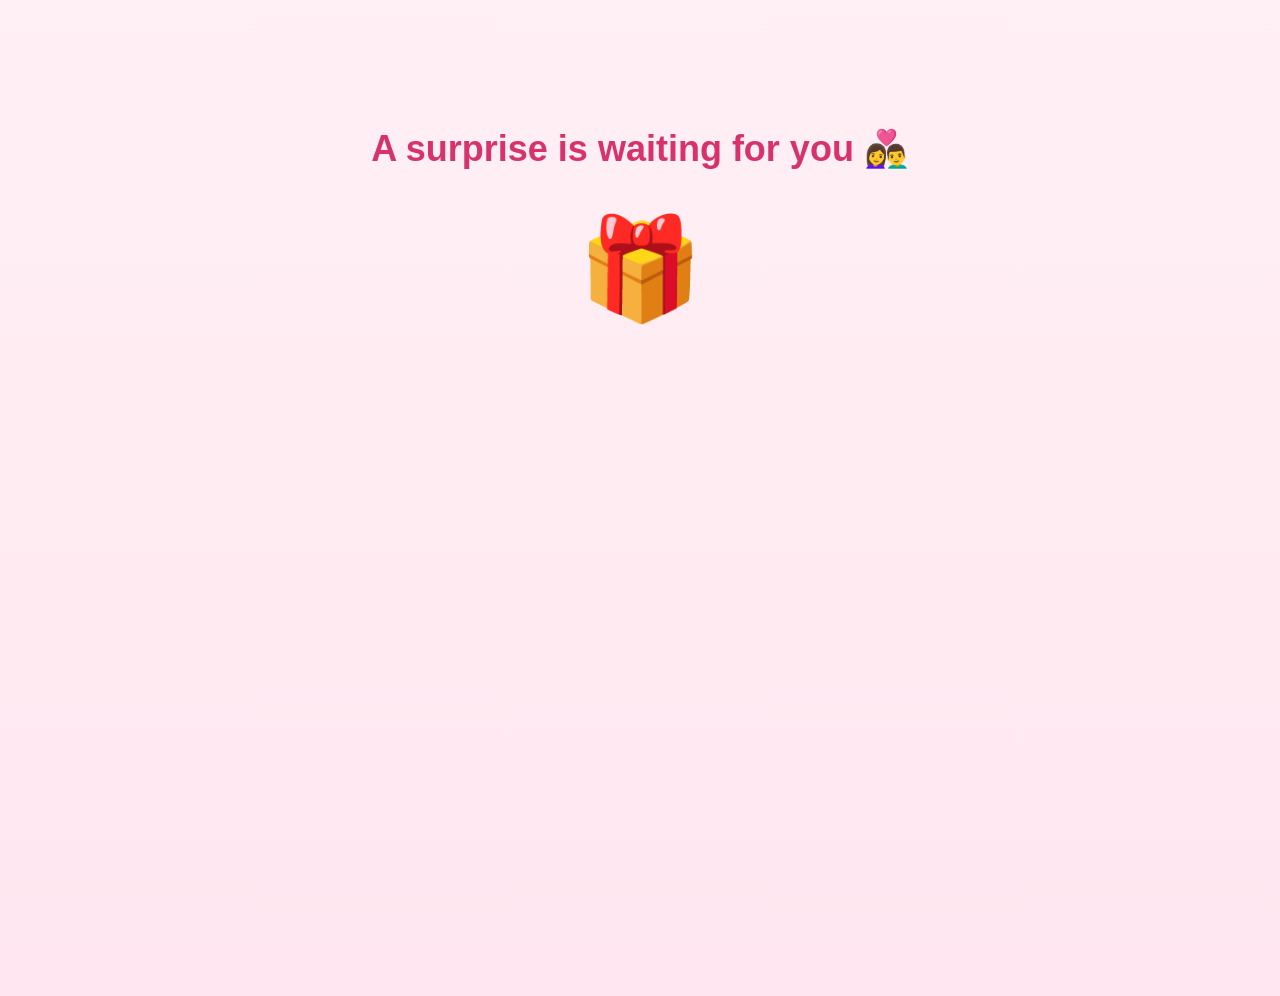
<file: index.html>
<!DOCTYPE html>
<html lang="en">
<head>
  <meta name="viewport" content="width=device-width, initial-scale=1.0">
  <meta charset="UTF-8">
  <title>A Surprise for You 🎁</title>
  <link rel="stylesheet" href="style.css">
</head>

<body>

  <h1 class="landing-message">A surprise is waiting for you 👩‍❤️‍👨</h1>

  <div class="gift-container" onclick="goToIndex()">
    <div class="gift-lid">🎁</div>
  </div>

  <script>
    function goToIndex() {
      window.location.href = "page1.html"; // Navigate to your Yes/No page
    }
  </script>

</body>
</html>
</file>
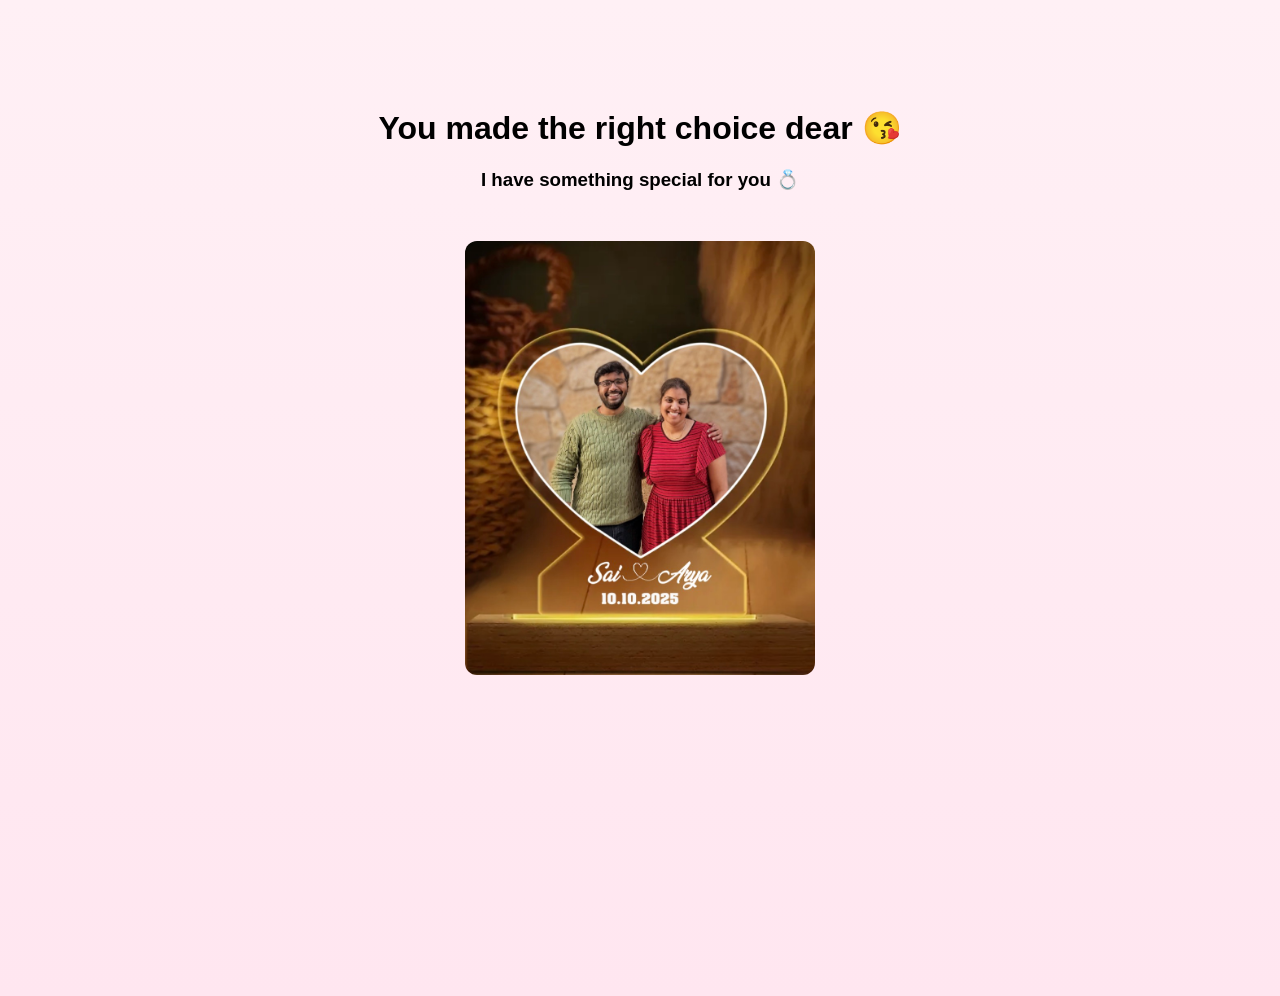
<file: page2.html>
<!DOCTYPE html>
<html lang="en">
<head>
  <meta name="viewport" content="width=device-width, initial-scale=1.0">
  <meta charset="UTF-8">
  <title>One More Thing ❤️</title>
  <link rel="stylesheet" href="style.css">
  <style>
        body {
            background-color: red; /* Or use a different value */
        }
    </style>
</head>
<body>

  <h1>You made the right choice dear 😘</h1>
  <h3>I have something special for you 💍</h3>

  <div class="photo-bounce-container">
    <img src="photo2.JPG" alt="Click me!" class="bouncing-photo" onclick="goToPage3()">
  </div>

  <script>
    function goToPage3() {
      window.location.href = "page3.html"; // new Page 3
    }
  </script>

</body>
</html>
</file>
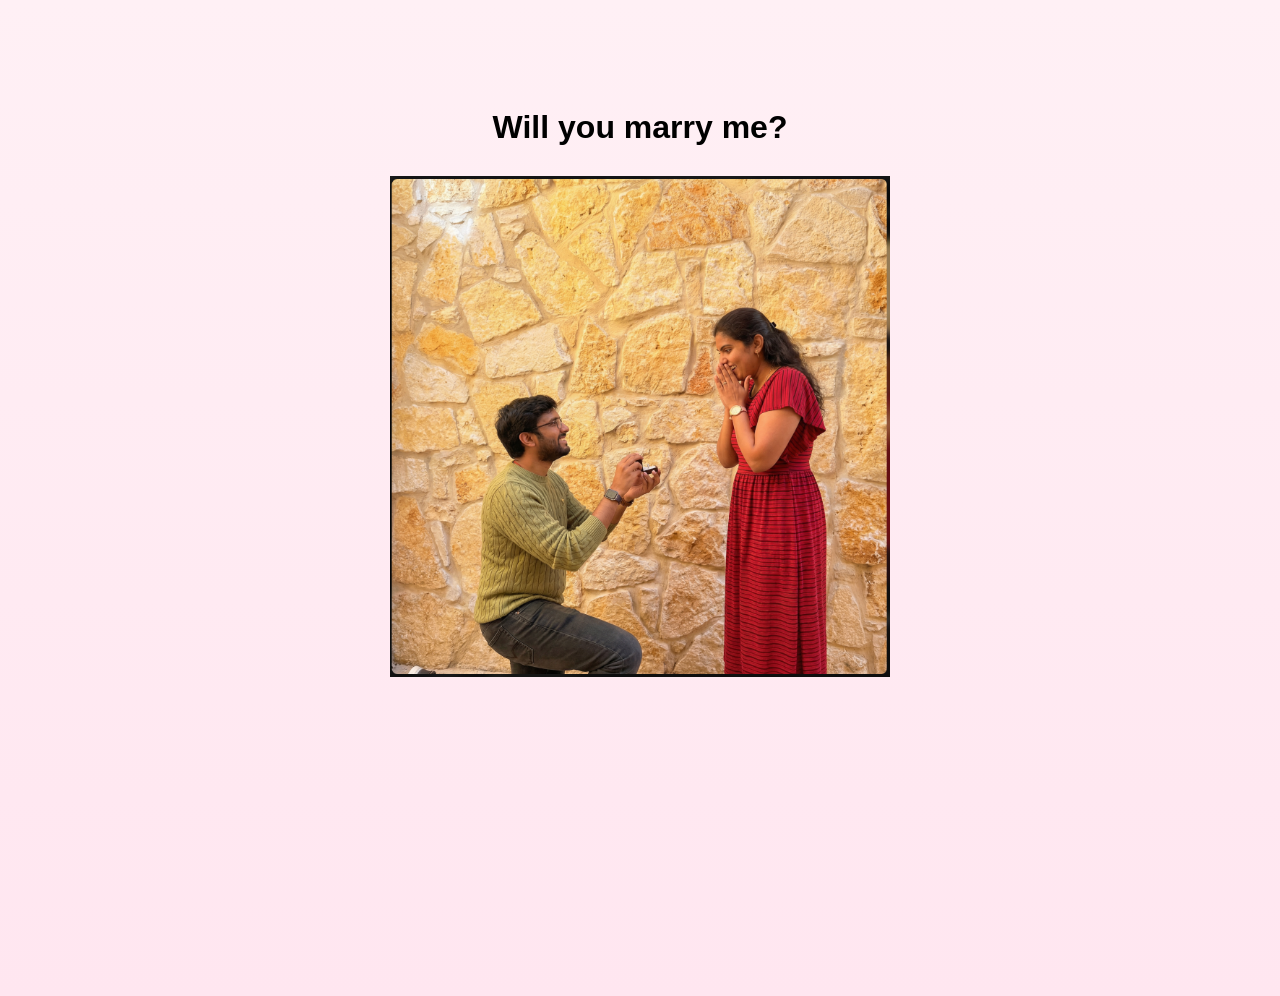
<file: page3.html>
<!DOCTYPE html>
<html lang="en">
<head>
    <meta name="viewport" content="width=device-width, initial-scale=1.0">
  <meta charset="UTF-8">
  <title>Will You Marry Me 💍</title>
  <link rel="stylesheet" href="style.css">
</head>
<body>

  <h1 id="main-text">Will you marry me?</h1>

  <div class="photo-container">
    <img src="photo.PNG" alt="Us" id="proposal-photo">
  </div>

  <div id="option-message"></div>

  <script>
    const optionMessage = document.getElementById("option-message");

    // After 5 seconds, show "You don't have any option"
    setTimeout(() => {
  optionMessage.textContent = "You don't have any option 😌";
  optionMessage.style.display = "block";

  setTimeout(() => {
    optionMessage.style.opacity = "1";
  }, 100);

  setTimeout(() => {
    optionMessage.style.opacity = "0";

    setTimeout(() => {
      window.location.href = "page4.html";
    }, 800);

  }, 3000);

}, 5000);
  </script>

</body>
</html>
</file>
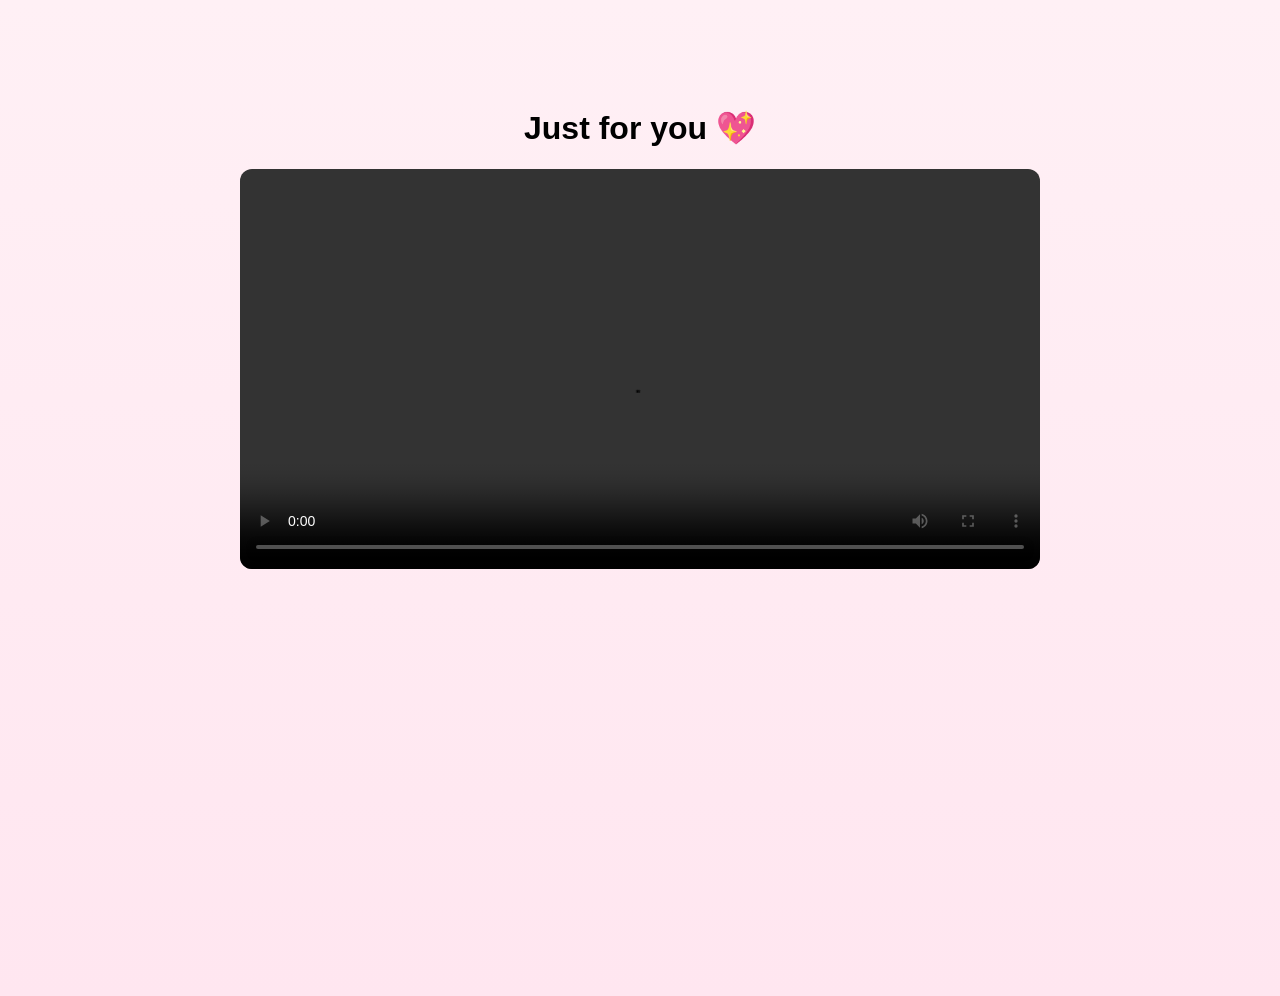
<file: page4.html>
<!DOCTYPE html>
<html lang="en">
<head>
  <meta name="viewport" content="width=device-width, initial-scale=1.0">
  <meta charset="UTF-8">
  <title>For You ❤️</title>
  <link rel="stylesheet" href="style.css">
</head>
<body>

  <h1>Just for you 💖</h1>

  <div class="video-container">
    <video id="surpriseVideo" controls autoplay playsinline>
      <source src="video.mp4" type="video/mp4">
      Your browser does not support the video tag.
    </video>
  </div>

  <script>
    // Navigate to page5.html when the video finishes
    const vid = document.getElementById('surpriseVideo');
    if (vid) {
      vid.addEventListener('ended', () => {
        // After 5 seconds, go to the video page (current page3)
      setTimeout(() => {
        window.location.href = 'page5.html'; // change to your video page
      }, 1000);
        
      });
    }
  </script>

</body>
</html>
</file>
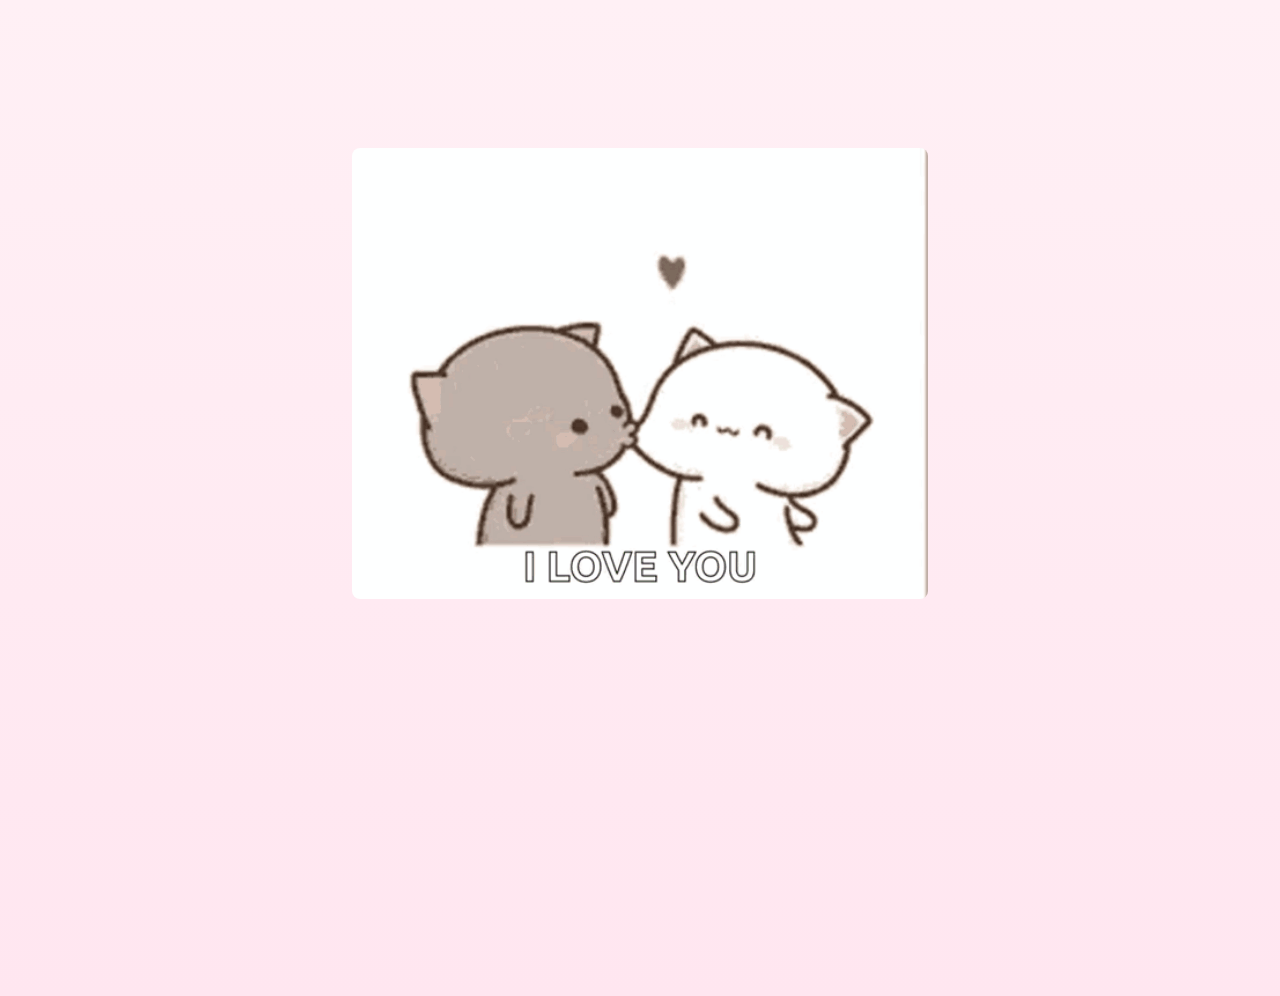
<file: page5.html>
<!DOCTYPE html>
<html lang="en">
<head>
    <meta name="viewport" content="width=device-width, initial-scale=1.0">
  <meta charset="UTF-8">
  <title>Love You ❤️</title>
  <link rel="stylesheet" href="style.css">
  <style>
    .gif-center {
      display: flex;
      flex-direction: column;
      align-items: center;
      justify-content: center;
      margin-top: 60px;
    }
    .gif-center img {
      max-width: 100%;
      height: auto;
      border-radius: 8px;
    }
  </style>
</head>
<body>

  <div class="gif-center">
    <img src="loveyou.gif" alt="Love you">
  </div>
</body>
</html>
</file>
<file: style.css>
body {
  font-family: -apple-system, BlinkMacSystemFont, sans-serif;
  text-align: center;
  background: linear-gradient(#fff0f5, #ffe6f0);
  padding-top: 80px;
  transition: background 0.5s ease;
  min-height: 100vh;
  overflow-x: hidden;   /* prevent sideways scroll */
}
button, img {
  touch-action: manipulation;
}
button {
  padding: 14px 26px;
  font-size: 18px;
  margin: 15px;
  cursor: pointer;
  border-radius: 10px;
  border: none;
  transition: transform 0.2s ease;
  position: relative;
  max-width: 90%;
}

#noBtn {
  background-color: #ffcccc;
}

#yesBtn {
  background-color: #90ee90;
}

#message {
  /* place message under the buttons (flow layout) */
  position: relative;
  margin: 12px auto 0;
  background: yellow;
  padding: 12px 18px;
  border-radius: 8px;
  font-size: 20px;
  font-weight: bold;
  color: red;
  display: none;
  opacity: 0;
  transition: opacity 0.25s ease, transform 0.25s ease;
  z-index: 999;
  transform: translateY(0);
  max-width: 20%;
}

/* Landing page message */
.landing-message {
  font-weight: bold;
  font-size: clamp(24px, 6vw, 36px);
  text-align: center;
  margin: 40px 20px;
  color: #d6336c;
}


/* Gift box container */
.gift-container {
  font-size: 100px; /* Big gift emoji */
  text-align: center;
  cursor: pointer;
  display: flex;
  justify-content: center;
  align-items: center;
}

/* Lid animation (slight rotation to mimic opening/closing) */
.gift-lid {
  display: inline-block;
  animation: openClose 1s infinite alternate ease-in-out;
  transform-origin: bottom center;
}

/* Keyframes for opening/closing */
@keyframes openClose {
  0% {
    transform: rotateX(0deg) scale(1);
  }
  50% {
    transform: rotateX(-15deg) scale(1.05);
  }
  100% {
    transform: rotateX(0deg) scale(1);
  }
}


.photo-container {
  margin-top: 30px;
}
#proposal-photo {
  width: 85%;
  max-width: 500px;
  height: auto;
}


#option-message {
  position: fixed;
  top: 50%;
  left: 50%;
  transform: translate(-50%, -50%);
  background: yellow;
  padding: 20px 30px;
  border-radius: 10px;
  font-size: 28px;
  font-weight: bold;
  color: red;
  display: none;
  opacity: 0;
  transition: opacity 0.5s ease;
  z-index: 999;
}


/* Photo container */
.photo-bounce-container {
  margin-top: 50px;
}

@keyframes heartbeat {
  0% { transform: scale(1); }
  20% { transform: scale(1.15); }
  40% { transform: scale(1); }
  60% { transform: scale(1.1); }
  80% { transform: scale(1); }
  100% { transform: scale(1); }
}

.bouncing-photo {
  width: 70%;
  max-width: 350px;
  border-radius: 12px;
  cursor: pointer;
  animation: heartbeat 1.4s infinite;
}


/* Waiting photo */
.waiting-photo {
  width: 200px;       /* adjust as needed */
  max-width: 80%;
  border-radius: 12px;
}

@media (max-width: 480px) {
  button {
    font-size: 16px;
    padding: 12px 20px;
  }

  #message {
    max-width: 80%;
    font-size: 18px;
  }

  #option-message {
    font-size: 22px;
    max-width: 85%;
  }
}

.video-container {
  width: 100%;
  display: flex;
  justify-content: center;
}

.video-container video {
  width: 95%;
  max-width: 800px;
  height: auto;
  border-radius: 12px;
}
</file>
